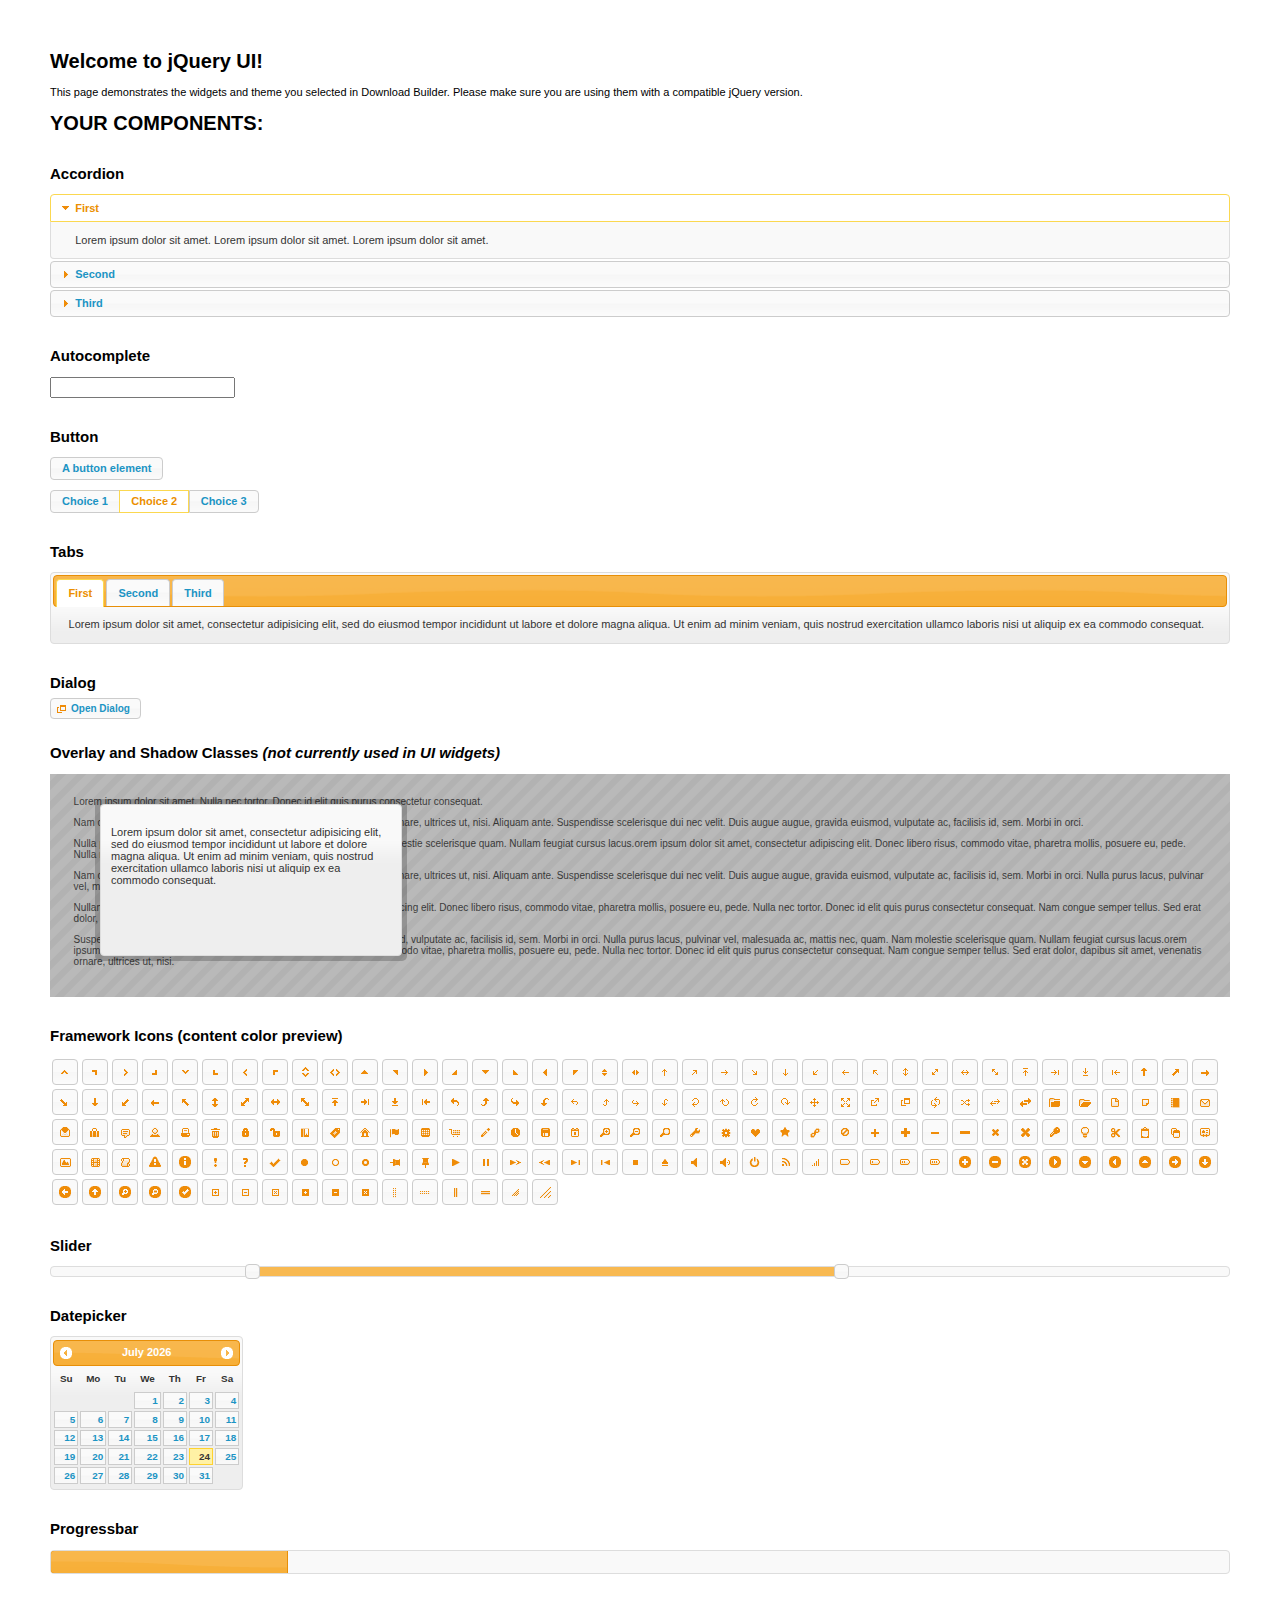
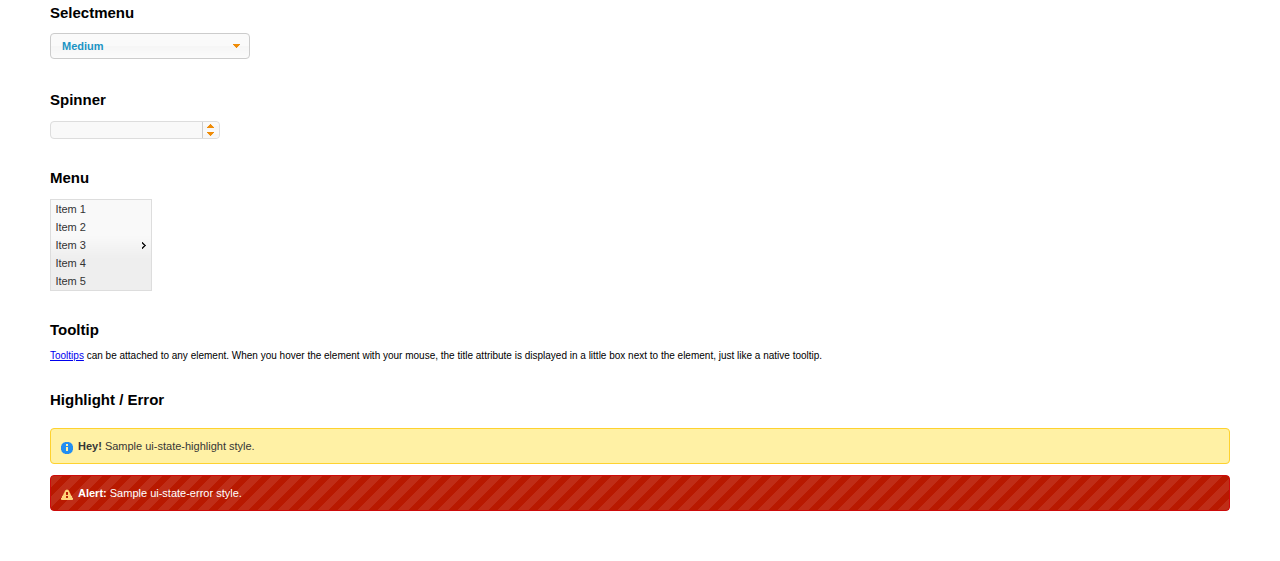
<file: staticfiles/grappelli/jquery/ui/index.html>
<!doctype html>
<html lang="us">
<head>
	<meta charset="utf-8">
	<title>jQuery UI Example Page</title>
	<link href="jquery-ui.css" rel="stylesheet">
	<style>
	body{
		font: 62.5% "Trebuchet MS", sans-serif;
		margin: 50px;
	}
	.demoHeaders {
		margin-top: 2em;
	}
	#dialog-link {
		padding: .4em 1em .4em 20px;
		text-decoration: none;
		position: relative;
	}
	#dialog-link span.ui-icon {
		margin: 0 5px 0 0;
		position: absolute;
		left: .2em;
		top: 50%;
		margin-top: -8px;
	}
	#icons {
		margin: 0;
		padding: 0;
	}
	#icons li {
		margin: 2px;
		position: relative;
		padding: 4px 0;
		cursor: pointer;
		float: left;
		list-style: none;
	}
	#icons span.ui-icon {
		float: left;
		margin: 0 4px;
	}
	.fakewindowcontain .ui-widget-overlay {
		position: absolute;
	}
	select {
		width: 200px;
	}
	</style>
</head>
<body>

<h1>Welcome to jQuery UI!</h1>

<div class="ui-widget">
	<p>This page demonstrates the widgets and theme you selected in Download Builder. Please make sure you are using them with a compatible jQuery version.</p>
</div>

<h1>YOUR COMPONENTS:</h1>


<!-- Accordion -->
<h2 class="demoHeaders">Accordion</h2>
<div id="accordion">
	<h3>First</h3>
	<div>Lorem ipsum dolor sit amet. Lorem ipsum dolor sit amet. Lorem ipsum dolor sit amet.</div>
	<h3>Second</h3>
	<div>Phasellus mattis tincidunt nibh.</div>
	<h3>Third</h3>
	<div>Nam dui erat, auctor a, dignissim quis.</div>
</div>



<!-- Autocomplete -->
<h2 class="demoHeaders">Autocomplete</h2>
<div>
	<input id="autocomplete" title="type &quot;a&quot;">
</div>



<!-- Button -->
<h2 class="demoHeaders">Button</h2>
<button id="button">A button element</button>
<form style="margin-top: 1em;">
	<div id="radioset">
		<input type="radio" id="radio1" name="radio"><label for="radio1">Choice 1</label>
		<input type="radio" id="radio2" name="radio" checked="checked"><label for="radio2">Choice 2</label>
		<input type="radio" id="radio3" name="radio"><label for="radio3">Choice 3</label>
	</div>
</form>



<!-- Tabs -->
<h2 class="demoHeaders">Tabs</h2>
<div id="tabs">
	<ul>
		<li><a href="#tabs-1">First</a></li>
		<li><a href="#tabs-2">Second</a></li>
		<li><a href="#tabs-3">Third</a></li>
	</ul>
	<div id="tabs-1">Lorem ipsum dolor sit amet, consectetur adipisicing elit, sed do eiusmod tempor incididunt ut labore et dolore magna aliqua. Ut enim ad minim veniam, quis nostrud exercitation ullamco laboris nisi ut aliquip ex ea commodo consequat.</div>
	<div id="tabs-2">Phasellus mattis tincidunt nibh. Cras orci urna, blandit id, pretium vel, aliquet ornare, felis. Maecenas scelerisque sem non nisl. Fusce sed lorem in enim dictum bibendum.</div>
	<div id="tabs-3">Nam dui erat, auctor a, dignissim quis, sollicitudin eu, felis. Pellentesque nisi urna, interdum eget, sagittis et, consequat vestibulum, lacus. Mauris porttitor ullamcorper augue.</div>
</div>



<!-- Dialog NOTE: Dialog is not generated by UI in this demo so it can be visually styled in themeroller-->
<h2 class="demoHeaders">Dialog</h2>
<p><a href="#" id="dialog-link" class="ui-state-default ui-corner-all"><span class="ui-icon ui-icon-newwin"></span>Open Dialog</a></p>

<h2 class="demoHeaders">Overlay and Shadow Classes <em>(not currently used in UI widgets)</em></h2>
<div style="position: relative; width: 96%; height: 200px; padding:1% 2%; overflow:hidden;" class="fakewindowcontain">
	<p>Lorem ipsum dolor sit amet,  Nulla nec tortor. Donec id elit quis purus consectetur consequat. </p><p>Nam congue semper tellus. Sed erat dolor, dapibus sit amet, venenatis ornare, ultrices ut, nisi. Aliquam ante. Suspendisse scelerisque dui nec velit. Duis augue augue, gravida euismod, vulputate ac, facilisis id, sem. Morbi in orci. </p><p>Nulla purus lacus, pulvinar vel, malesuada ac, mattis nec, quam. Nam molestie scelerisque quam. Nullam feugiat cursus lacus.orem ipsum dolor sit amet, consectetur adipiscing elit. Donec libero risus, commodo vitae, pharetra mollis, posuere eu, pede. Nulla nec tortor. Donec id elit quis purus consectetur consequat. </p><p>Nam congue semper tellus. Sed erat dolor, dapibus sit amet, venenatis ornare, ultrices ut, nisi. Aliquam ante. Suspendisse scelerisque dui nec velit. Duis augue augue, gravida euismod, vulputate ac, facilisis id, sem. Morbi in orci. Nulla purus lacus, pulvinar vel, malesuada ac, mattis nec, quam. Nam molestie scelerisque quam. </p><p>Nullam feugiat cursus lacus.orem ipsum dolor sit amet, consectetur adipiscing elit. Donec libero risus, commodo vitae, pharetra mollis, posuere eu, pede. Nulla nec tortor. Donec id elit quis purus consectetur consequat. Nam congue semper tellus. Sed erat dolor, dapibus sit amet, venenatis ornare, ultrices ut, nisi. Aliquam ante. </p><p>Suspendisse scelerisque dui nec velit. Duis augue augue, gravida euismod, vulputate ac, facilisis id, sem. Morbi in orci. Nulla purus lacus, pulvinar vel, malesuada ac, mattis nec, quam. Nam molestie scelerisque quam. Nullam feugiat cursus lacus.orem ipsum dolor sit amet, consectetur adipiscing elit. Donec libero risus, commodo vitae, pharetra mollis, posuere eu, pede. Nulla nec tortor. Donec id elit quis purus consectetur consequat. Nam congue semper tellus. Sed erat dolor, dapibus sit amet, venenatis ornare, ultrices ut, nisi. </p>

	<!-- ui-dialog -->
	<div class="ui-overlay"><div class="ui-widget-overlay"></div><div class="ui-widget-shadow ui-corner-all" style="width: 302px; height: 152px; position: absolute; left: 50px; top: 30px;"></div></div>
	<div style="position: absolute; width: 280px; height: 130px;left: 50px; top: 30px; padding: 10px;" class="ui-widget ui-widget-content ui-corner-all">
		<div class="ui-dialog-content ui-widget-content" style="background: none; border: 0;">
			<p>Lorem ipsum dolor sit amet, consectetur adipisicing elit, sed do eiusmod tempor incididunt ut labore et dolore magna aliqua. Ut enim ad minim veniam, quis nostrud exercitation ullamco laboris nisi ut aliquip ex ea commodo consequat.</p>
		</div>
	</div>

</div>

<!-- ui-dialog -->
<div id="dialog" title="Dialog Title">
	<p>Lorem ipsum dolor sit amet, consectetur adipisicing elit, sed do eiusmod tempor incididunt ut labore et dolore magna aliqua. Ut enim ad minim veniam, quis nostrud exercitation ullamco laboris nisi ut aliquip ex ea commodo consequat.</p>
</div>



<h2 class="demoHeaders">Framework Icons (content color preview)</h2>
<ul id="icons" class="ui-widget ui-helper-clearfix">
	<li class="ui-state-default ui-corner-all" title=".ui-icon-carat-1-n"><span class="ui-icon ui-icon-carat-1-n"></span></li>
	<li class="ui-state-default ui-corner-all" title=".ui-icon-carat-1-ne"><span class="ui-icon ui-icon-carat-1-ne"></span></li>
	<li class="ui-state-default ui-corner-all" title=".ui-icon-carat-1-e"><span class="ui-icon ui-icon-carat-1-e"></span></li>
	<li class="ui-state-default ui-corner-all" title=".ui-icon-carat-1-se"><span class="ui-icon ui-icon-carat-1-se"></span></li>
	<li class="ui-state-default ui-corner-all" title=".ui-icon-carat-1-s"><span class="ui-icon ui-icon-carat-1-s"></span></li>
	<li class="ui-state-default ui-corner-all" title=".ui-icon-carat-1-sw"><span class="ui-icon ui-icon-carat-1-sw"></span></li>
	<li class="ui-state-default ui-corner-all" title=".ui-icon-carat-1-w"><span class="ui-icon ui-icon-carat-1-w"></span></li>
	<li class="ui-state-default ui-corner-all" title=".ui-icon-carat-1-nw"><span class="ui-icon ui-icon-carat-1-nw"></span></li>
	<li class="ui-state-default ui-corner-all" title=".ui-icon-carat-2-n-s"><span class="ui-icon ui-icon-carat-2-n-s"></span></li>
	<li class="ui-state-default ui-corner-all" title=".ui-icon-carat-2-e-w"><span class="ui-icon ui-icon-carat-2-e-w"></span></li>
	<li class="ui-state-default ui-corner-all" title=".ui-icon-triangle-1-n"><span class="ui-icon ui-icon-triangle-1-n"></span></li>
	<li class="ui-state-default ui-corner-all" title=".ui-icon-triangle-1-ne"><span class="ui-icon ui-icon-triangle-1-ne"></span></li>
	<li class="ui-state-default ui-corner-all" title=".ui-icon-triangle-1-e"><span class="ui-icon ui-icon-triangle-1-e"></span></li>
	<li class="ui-state-default ui-corner-all" title=".ui-icon-triangle-1-se"><span class="ui-icon ui-icon-triangle-1-se"></span></li>
	<li class="ui-state-default ui-corner-all" title=".ui-icon-triangle-1-s"><span class="ui-icon ui-icon-triangle-1-s"></span></li>
	<li class="ui-state-default ui-corner-all" title=".ui-icon-triangle-1-sw"><span class="ui-icon ui-icon-triangle-1-sw"></span></li>
	<li class="ui-state-default ui-corner-all" title=".ui-icon-triangle-1-w"><span class="ui-icon ui-icon-triangle-1-w"></span></li>
	<li class="ui-state-default ui-corner-all" title=".ui-icon-triangle-1-nw"><span class="ui-icon ui-icon-triangle-1-nw"></span></li>
	<li class="ui-state-default ui-corner-all" title=".ui-icon-triangle-2-n-s"><span class="ui-icon ui-icon-triangle-2-n-s"></span></li>
	<li class="ui-state-default ui-corner-all" title=".ui-icon-triangle-2-e-w"><span class="ui-icon ui-icon-triangle-2-e-w"></span></li>
	<li class="ui-state-default ui-corner-all" title=".ui-icon-arrow-1-n"><span class="ui-icon ui-icon-arrow-1-n"></span></li>
	<li class="ui-state-default ui-corner-all" title=".ui-icon-arrow-1-ne"><span class="ui-icon ui-icon-arrow-1-ne"></span></li>
	<li class="ui-state-default ui-corner-all" title=".ui-icon-arrow-1-e"><span class="ui-icon ui-icon-arrow-1-e"></span></li>
	<li class="ui-state-default ui-corner-all" title=".ui-icon-arrow-1-se"><span class="ui-icon ui-icon-arrow-1-se"></span></li>
	<li class="ui-state-default ui-corner-all" title=".ui-icon-arrow-1-s"><span class="ui-icon ui-icon-arrow-1-s"></span></li>
	<li class="ui-state-default ui-corner-all" title=".ui-icon-arrow-1-sw"><span class="ui-icon ui-icon-arrow-1-sw"></span></li>
	<li class="ui-state-default ui-corner-all" title=".ui-icon-arrow-1-w"><span class="ui-icon ui-icon-arrow-1-w"></span></li>
	<li class="ui-state-default ui-corner-all" title=".ui-icon-arrow-1-nw"><span class="ui-icon ui-icon-arrow-1-nw"></span></li>
	<li class="ui-state-default ui-corner-all" title=".ui-icon-arrow-2-n-s"><span class="ui-icon ui-icon-arrow-2-n-s"></span></li>
	<li class="ui-state-default ui-corner-all" title=".ui-icon-arrow-2-ne-sw"><span class="ui-icon ui-icon-arrow-2-ne-sw"></span></li>
	<li class="ui-state-default ui-corner-all" title=".ui-icon-arrow-2-e-w"><span class="ui-icon ui-icon-arrow-2-e-w"></span></li>
	<li class="ui-state-default ui-corner-all" title=".ui-icon-arrow-2-se-nw"><span class="ui-icon ui-icon-arrow-2-se-nw"></span></li>
	<li class="ui-state-default ui-corner-all" title=".ui-icon-arrowstop-1-n"><span class="ui-icon ui-icon-arrowstop-1-n"></span></li>
	<li class="ui-state-default ui-corner-all" title=".ui-icon-arrowstop-1-e"><span class="ui-icon ui-icon-arrowstop-1-e"></span></li>
	<li class="ui-state-default ui-corner-all" title=".ui-icon-arrowstop-1-s"><span class="ui-icon ui-icon-arrowstop-1-s"></span></li>
	<li class="ui-state-default ui-corner-all" title=".ui-icon-arrowstop-1-w"><span class="ui-icon ui-icon-arrowstop-1-w"></span></li>
	<li class="ui-state-default ui-corner-all" title=".ui-icon-arrowthick-1-n"><span class="ui-icon ui-icon-arrowthick-1-n"></span></li>
	<li class="ui-state-default ui-corner-all" title=".ui-icon-arrowthick-1-ne"><span class="ui-icon ui-icon-arrowthick-1-ne"></span></li>
	<li class="ui-state-default ui-corner-all" title=".ui-icon-arrowthick-1-e"><span class="ui-icon ui-icon-arrowthick-1-e"></span></li>
	<li class="ui-state-default ui-corner-all" title=".ui-icon-arrowthick-1-se"><span class="ui-icon ui-icon-arrowthick-1-se"></span></li>
	<li class="ui-state-default ui-corner-all" title=".ui-icon-arrowthick-1-s"><span class="ui-icon ui-icon-arrowthick-1-s"></span></li>
	<li class="ui-state-default ui-corner-all" title=".ui-icon-arrowthick-1-sw"><span class="ui-icon ui-icon-arrowthick-1-sw"></span></li>
	<li class="ui-state-default ui-corner-all" title=".ui-icon-arrowthick-1-w"><span class="ui-icon ui-icon-arrowthick-1-w"></span></li>
	<li class="ui-state-default ui-corner-all" title=".ui-icon-arrowthick-1-nw"><span class="ui-icon ui-icon-arrowthick-1-nw"></span></li>
	<li class="ui-state-default ui-corner-all" title=".ui-icon-arrowthick-2-n-s"><span class="ui-icon ui-icon-arrowthick-2-n-s"></span></li>
	<li class="ui-state-default ui-corner-all" title=".ui-icon-arrowthick-2-ne-sw"><span class="ui-icon ui-icon-arrowthick-2-ne-sw"></span></li>
	<li class="ui-state-default ui-corner-all" title=".ui-icon-arrowthick-2-e-w"><span class="ui-icon ui-icon-arrowthick-2-e-w"></span></li>
	<li class="ui-state-default ui-corner-all" title=".ui-icon-arrowthick-2-se-nw"><span class="ui-icon ui-icon-arrowthick-2-se-nw"></span></li>
	<li class="ui-state-default ui-corner-all" title=".ui-icon-arrowthickstop-1-n"><span class="ui-icon ui-icon-arrowthickstop-1-n"></span></li>
	<li class="ui-state-default ui-corner-all" title=".ui-icon-arrowthickstop-1-e"><span class="ui-icon ui-icon-arrowthickstop-1-e"></span></li>
	<li class="ui-state-default ui-corner-all" title=".ui-icon-arrowthickstop-1-s"><span class="ui-icon ui-icon-arrowthickstop-1-s"></span></li>
	<li class="ui-state-default ui-corner-all" title=".ui-icon-arrowthickstop-1-w"><span class="ui-icon ui-icon-arrowthickstop-1-w"></span></li>
	<li class="ui-state-default ui-corner-all" title=".ui-icon-arrowreturnthick-1-w"><span class="ui-icon ui-icon-arrowreturnthick-1-w"></span></li>
	<li class="ui-state-default ui-corner-all" title=".ui-icon-arrowreturnthick-1-n"><span class="ui-icon ui-icon-arrowreturnthick-1-n"></span></li>
	<li class="ui-state-default ui-corner-all" title=".ui-icon-arrowreturnthick-1-e"><span class="ui-icon ui-icon-arrowreturnthick-1-e"></span></li>
	<li class="ui-state-default ui-corner-all" title=".ui-icon-arrowreturnthick-1-s"><span class="ui-icon ui-icon-arrowreturnthick-1-s"></span></li>
	<li class="ui-state-default ui-corner-all" title=".ui-icon-arrowreturn-1-w"><span class="ui-icon ui-icon-arrowreturn-1-w"></span></li>
	<li class="ui-state-default ui-corner-all" title=".ui-icon-arrowreturn-1-n"><span class="ui-icon ui-icon-arrowreturn-1-n"></span></li>
	<li class="ui-state-default ui-corner-all" title=".ui-icon-arrowreturn-1-e"><span class="ui-icon ui-icon-arrowreturn-1-e"></span></li>
	<li class="ui-state-default ui-corner-all" title=".ui-icon-arrowreturn-1-s"><span class="ui-icon ui-icon-arrowreturn-1-s"></span></li>
	<li class="ui-state-default ui-corner-all" title=".ui-icon-arrowrefresh-1-w"><span class="ui-icon ui-icon-arrowrefresh-1-w"></span></li>
	<li class="ui-state-default ui-corner-all" title=".ui-icon-arrowrefresh-1-n"><span class="ui-icon ui-icon-arrowrefresh-1-n"></span></li>
	<li class="ui-state-default ui-corner-all" title=".ui-icon-arrowrefresh-1-e"><span class="ui-icon ui-icon-arrowrefresh-1-e"></span></li>
	<li class="ui-state-default ui-corner-all" title=".ui-icon-arrowrefresh-1-s"><span class="ui-icon ui-icon-arrowrefresh-1-s"></span></li>
	<li class="ui-state-default ui-corner-all" title=".ui-icon-arrow-4"><span class="ui-icon ui-icon-arrow-4"></span></li>
	<li class="ui-state-default ui-corner-all" title=".ui-icon-arrow-4-diag"><span class="ui-icon ui-icon-arrow-4-diag"></span></li>
	<li class="ui-state-default ui-corner-all" title=".ui-icon-extlink"><span class="ui-icon ui-icon-extlink"></span></li>
	<li class="ui-state-default ui-corner-all" title=".ui-icon-newwin"><span class="ui-icon ui-icon-newwin"></span></li>
	<li class="ui-state-default ui-corner-all" title=".ui-icon-refresh"><span class="ui-icon ui-icon-refresh"></span></li>
	<li class="ui-state-default ui-corner-all" title=".ui-icon-shuffle"><span class="ui-icon ui-icon-shuffle"></span></li>
	<li class="ui-state-default ui-corner-all" title=".ui-icon-transfer-e-w"><span class="ui-icon ui-icon-transfer-e-w"></span></li>
	<li class="ui-state-default ui-corner-all" title=".ui-icon-transferthick-e-w"><span class="ui-icon ui-icon-transferthick-e-w"></span></li>
	<li class="ui-state-default ui-corner-all" title=".ui-icon-folder-collapsed"><span class="ui-icon ui-icon-folder-collapsed"></span></li>
	<li class="ui-state-default ui-corner-all" title=".ui-icon-folder-open"><span class="ui-icon ui-icon-folder-open"></span></li>
	<li class="ui-state-default ui-corner-all" title=".ui-icon-document"><span class="ui-icon ui-icon-document"></span></li>
	<li class="ui-state-default ui-corner-all" title=".ui-icon-document-b"><span class="ui-icon ui-icon-document-b"></span></li>
	<li class="ui-state-default ui-corner-all" title=".ui-icon-note"><span class="ui-icon ui-icon-note"></span></li>
	<li class="ui-state-default ui-corner-all" title=".ui-icon-mail-closed"><span class="ui-icon ui-icon-mail-closed"></span></li>
	<li class="ui-state-default ui-corner-all" title=".ui-icon-mail-open"><span class="ui-icon ui-icon-mail-open"></span></li>
	<li class="ui-state-default ui-corner-all" title=".ui-icon-suitcase"><span class="ui-icon ui-icon-suitcase"></span></li>
	<li class="ui-state-default ui-corner-all" title=".ui-icon-comment"><span class="ui-icon ui-icon-comment"></span></li>
	<li class="ui-state-default ui-corner-all" title=".ui-icon-person"><span class="ui-icon ui-icon-person"></span></li>
	<li class="ui-state-default ui-corner-all" title=".ui-icon-print"><span class="ui-icon ui-icon-print"></span></li>
	<li class="ui-state-default ui-corner-all" title=".ui-icon-trash"><span class="ui-icon ui-icon-trash"></span></li>
	<li class="ui-state-default ui-corner-all" title=".ui-icon-locked"><span class="ui-icon ui-icon-locked"></span></li>
	<li class="ui-state-default ui-corner-all" title=".ui-icon-unlocked"><span class="ui-icon ui-icon-unlocked"></span></li>
	<li class="ui-state-default ui-corner-all" title=".ui-icon-bookmark"><span class="ui-icon ui-icon-bookmark"></span></li>
	<li class="ui-state-default ui-corner-all" title=".ui-icon-tag"><span class="ui-icon ui-icon-tag"></span></li>
	<li class="ui-state-default ui-corner-all" title=".ui-icon-home"><span class="ui-icon ui-icon-home"></span></li>
	<li class="ui-state-default ui-corner-all" title=".ui-icon-flag"><span class="ui-icon ui-icon-flag"></span></li>
	<li class="ui-state-default ui-corner-all" title=".ui-icon-calculator"><span class="ui-icon ui-icon-calculator"></span></li>
	<li class="ui-state-default ui-corner-all" title=".ui-icon-cart"><span class="ui-icon ui-icon-cart"></span></li>
	<li class="ui-state-default ui-corner-all" title=".ui-icon-pencil"><span class="ui-icon ui-icon-pencil"></span></li>
	<li class="ui-state-default ui-corner-all" title=".ui-icon-clock"><span class="ui-icon ui-icon-clock"></span></li>
	<li class="ui-state-default ui-corner-all" title=".ui-icon-disk"><span class="ui-icon ui-icon-disk"></span></li>
	<li class="ui-state-default ui-corner-all" title=".ui-icon-calendar"><span class="ui-icon ui-icon-calendar"></span></li>
	<li class="ui-state-default ui-corner-all" title=".ui-icon-zoomin"><span class="ui-icon ui-icon-zoomin"></span></li>
	<li class="ui-state-default ui-corner-all" title=".ui-icon-zoomout"><span class="ui-icon ui-icon-zoomout"></span></li>
	<li class="ui-state-default ui-corner-all" title=".ui-icon-search"><span class="ui-icon ui-icon-search"></span></li>
	<li class="ui-state-default ui-corner-all" title=".ui-icon-wrench"><span class="ui-icon ui-icon-wrench"></span></li>
	<li class="ui-state-default ui-corner-all" title=".ui-icon-gear"><span class="ui-icon ui-icon-gear"></span></li>
	<li class="ui-state-default ui-corner-all" title=".ui-icon-heart"><span class="ui-icon ui-icon-heart"></span></li>
	<li class="ui-state-default ui-corner-all" title=".ui-icon-star"><span class="ui-icon ui-icon-star"></span></li>
	<li class="ui-state-default ui-corner-all" title=".ui-icon-link"><span class="ui-icon ui-icon-link"></span></li>
	<li class="ui-state-default ui-corner-all" title=".ui-icon-cancel"><span class="ui-icon ui-icon-cancel"></span></li>
	<li class="ui-state-default ui-corner-all" title=".ui-icon-plus"><span class="ui-icon ui-icon-plus"></span></li>
	<li class="ui-state-default ui-corner-all" title=".ui-icon-plusthick"><span class="ui-icon ui-icon-plusthick"></span></li>
	<li class="ui-state-default ui-corner-all" title=".ui-icon-minus"><span class="ui-icon ui-icon-minus"></span></li>
	<li class="ui-state-default ui-corner-all" title=".ui-icon-minusthick"><span class="ui-icon ui-icon-minusthick"></span></li>
	<li class="ui-state-default ui-corner-all" title=".ui-icon-close"><span class="ui-icon ui-icon-close"></span></li>
	<li class="ui-state-default ui-corner-all" title=".ui-icon-closethick"><span class="ui-icon ui-icon-closethick"></span></li>
	<li class="ui-state-default ui-corner-all" title=".ui-icon-key"><span class="ui-icon ui-icon-key"></span></li>
	<li class="ui-state-default ui-corner-all" title=".ui-icon-lightbulb"><span class="ui-icon ui-icon-lightbulb"></span></li>
	<li class="ui-state-default ui-corner-all" title=".ui-icon-scissors"><span class="ui-icon ui-icon-scissors"></span></li>
	<li class="ui-state-default ui-corner-all" title=".ui-icon-clipboard"><span class="ui-icon ui-icon-clipboard"></span></li>
	<li class="ui-state-default ui-corner-all" title=".ui-icon-copy"><span class="ui-icon ui-icon-copy"></span></li>
	<li class="ui-state-default ui-corner-all" title=".ui-icon-contact"><span class="ui-icon ui-icon-contact"></span></li>
	<li class="ui-state-default ui-corner-all" title=".ui-icon-image"><span class="ui-icon ui-icon-image"></span></li>
	<li class="ui-state-default ui-corner-all" title=".ui-icon-video"><span class="ui-icon ui-icon-video"></span></li>
	<li class="ui-state-default ui-corner-all" title=".ui-icon-script"><span class="ui-icon ui-icon-script"></span></li>
	<li class="ui-state-default ui-corner-all" title=".ui-icon-alert"><span class="ui-icon ui-icon-alert"></span></li>
	<li class="ui-state-default ui-corner-all" title=".ui-icon-info"><span class="ui-icon ui-icon-info"></span></li>
	<li class="ui-state-default ui-corner-all" title=".ui-icon-notice"><span class="ui-icon ui-icon-notice"></span></li>
	<li class="ui-state-default ui-corner-all" title=".ui-icon-help"><span class="ui-icon ui-icon-help"></span></li>
	<li class="ui-state-default ui-corner-all" title=".ui-icon-check"><span class="ui-icon ui-icon-check"></span></li>
	<li class="ui-state-default ui-corner-all" title=".ui-icon-bullet"><span class="ui-icon ui-icon-bullet"></span></li>
	<li class="ui-state-default ui-corner-all" title=".ui-icon-radio-off"><span class="ui-icon ui-icon-radio-off"></span></li>
	<li class="ui-state-default ui-corner-all" title=".ui-icon-radio-on"><span class="ui-icon ui-icon-radio-on"></span></li>
	<li class="ui-state-default ui-corner-all" title=".ui-icon-pin-w"><span class="ui-icon ui-icon-pin-w"></span></li>
	<li class="ui-state-default ui-corner-all" title=".ui-icon-pin-s"><span class="ui-icon ui-icon-pin-s"></span></li>
	<li class="ui-state-default ui-corner-all" title=".ui-icon-play"><span class="ui-icon ui-icon-play"></span></li>
	<li class="ui-state-default ui-corner-all" title=".ui-icon-pause"><span class="ui-icon ui-icon-pause"></span></li>
	<li class="ui-state-default ui-corner-all" title=".ui-icon-seek-next"><span class="ui-icon ui-icon-seek-next"></span></li>
	<li class="ui-state-default ui-corner-all" title=".ui-icon-seek-prev"><span class="ui-icon ui-icon-seek-prev"></span></li>
	<li class="ui-state-default ui-corner-all" title=".ui-icon-seek-end"><span class="ui-icon ui-icon-seek-end"></span></li>
	<li class="ui-state-default ui-corner-all" title=".ui-icon-seek-first"><span class="ui-icon ui-icon-seek-first"></span></li>
	<li class="ui-state-default ui-corner-all" title=".ui-icon-stop"><span class="ui-icon ui-icon-stop"></span></li>
	<li class="ui-state-default ui-corner-all" title=".ui-icon-eject"><span class="ui-icon ui-icon-eject"></span></li>
	<li class="ui-state-default ui-corner-all" title=".ui-icon-volume-off"><span class="ui-icon ui-icon-volume-off"></span></li>
	<li class="ui-state-default ui-corner-all" title=".ui-icon-volume-on"><span class="ui-icon ui-icon-volume-on"></span></li>
	<li class="ui-state-default ui-corner-all" title=".ui-icon-power"><span class="ui-icon ui-icon-power"></span></li>
	<li class="ui-state-default ui-corner-all" title=".ui-icon-signal-diag"><span class="ui-icon ui-icon-signal-diag"></span></li>
	<li class="ui-state-default ui-corner-all" title=".ui-icon-signal"><span class="ui-icon ui-icon-signal"></span></li>
	<li class="ui-state-default ui-corner-all" title=".ui-icon-battery-0"><span class="ui-icon ui-icon-battery-0"></span></li>
	<li class="ui-state-default ui-corner-all" title=".ui-icon-battery-1"><span class="ui-icon ui-icon-battery-1"></span></li>
	<li class="ui-state-default ui-corner-all" title=".ui-icon-battery-2"><span class="ui-icon ui-icon-battery-2"></span></li>
	<li class="ui-state-default ui-corner-all" title=".ui-icon-battery-3"><span class="ui-icon ui-icon-battery-3"></span></li>
	<li class="ui-state-default ui-corner-all" title=".ui-icon-circle-plus"><span class="ui-icon ui-icon-circle-plus"></span></li>
	<li class="ui-state-default ui-corner-all" title=".ui-icon-circle-minus"><span class="ui-icon ui-icon-circle-minus"></span></li>
	<li class="ui-state-default ui-corner-all" title=".ui-icon-circle-close"><span class="ui-icon ui-icon-circle-close"></span></li>
	<li class="ui-state-default ui-corner-all" title=".ui-icon-circle-triangle-e"><span class="ui-icon ui-icon-circle-triangle-e"></span></li>
	<li class="ui-state-default ui-corner-all" title=".ui-icon-circle-triangle-s"><span class="ui-icon ui-icon-circle-triangle-s"></span></li>
	<li class="ui-state-default ui-corner-all" title=".ui-icon-circle-triangle-w"><span class="ui-icon ui-icon-circle-triangle-w"></span></li>
	<li class="ui-state-default ui-corner-all" title=".ui-icon-circle-triangle-n"><span class="ui-icon ui-icon-circle-triangle-n"></span></li>
	<li class="ui-state-default ui-corner-all" title=".ui-icon-circle-arrow-e"><span class="ui-icon ui-icon-circle-arrow-e"></span></li>
	<li class="ui-state-default ui-corner-all" title=".ui-icon-circle-arrow-s"><span class="ui-icon ui-icon-circle-arrow-s"></span></li>
	<li class="ui-state-default ui-corner-all" title=".ui-icon-circle-arrow-w"><span class="ui-icon ui-icon-circle-arrow-w"></span></li>
	<li class="ui-state-default ui-corner-all" title=".ui-icon-circle-arrow-n"><span class="ui-icon ui-icon-circle-arrow-n"></span></li>
	<li class="ui-state-default ui-corner-all" title=".ui-icon-circle-zoomin"><span class="ui-icon ui-icon-circle-zoomin"></span></li>
	<li class="ui-state-default ui-corner-all" title=".ui-icon-circle-zoomout"><span class="ui-icon ui-icon-circle-zoomout"></span></li>
	<li class="ui-state-default ui-corner-all" title=".ui-icon-circle-check"><span class="ui-icon ui-icon-circle-check"></span></li>
	<li class="ui-state-default ui-corner-all" title=".ui-icon-circlesmall-plus"><span class="ui-icon ui-icon-circlesmall-plus"></span></li>
	<li class="ui-state-default ui-corner-all" title=".ui-icon-circlesmall-minus"><span class="ui-icon ui-icon-circlesmall-minus"></span></li>
	<li class="ui-state-default ui-corner-all" title=".ui-icon-circlesmall-close"><span class="ui-icon ui-icon-circlesmall-close"></span></li>
	<li class="ui-state-default ui-corner-all" title=".ui-icon-squaresmall-plus"><span class="ui-icon ui-icon-squaresmall-plus"></span></li>
	<li class="ui-state-default ui-corner-all" title=".ui-icon-squaresmall-minus"><span class="ui-icon ui-icon-squaresmall-minus"></span></li>
	<li class="ui-state-default ui-corner-all" title=".ui-icon-squaresmall-close"><span class="ui-icon ui-icon-squaresmall-close"></span></li>
	<li class="ui-state-default ui-corner-all" title=".ui-icon-grip-dotted-vertical"><span class="ui-icon ui-icon-grip-dotted-vertical"></span></li>
	<li class="ui-state-default ui-corner-all" title=".ui-icon-grip-dotted-horizontal"><span class="ui-icon ui-icon-grip-dotted-horizontal"></span></li>
	<li class="ui-state-default ui-corner-all" title=".ui-icon-grip-solid-vertical"><span class="ui-icon ui-icon-grip-solid-vertical"></span></li>
	<li class="ui-state-default ui-corner-all" title=".ui-icon-grip-solid-horizontal"><span class="ui-icon ui-icon-grip-solid-horizontal"></span></li>
	<li class="ui-state-default ui-corner-all" title=".ui-icon-gripsmall-diagonal-se"><span class="ui-icon ui-icon-gripsmall-diagonal-se"></span></li>
	<li class="ui-state-default ui-corner-all" title=".ui-icon-grip-diagonal-se"><span class="ui-icon ui-icon-grip-diagonal-se"></span></li>
</ul>


<!-- Slider -->
<h2 class="demoHeaders">Slider</h2>
<div id="slider"></div>



<!-- Datepicker -->
<h2 class="demoHeaders">Datepicker</h2>
<div id="datepicker"></div>



<!-- Progressbar -->
<h2 class="demoHeaders">Progressbar</h2>
<div id="progressbar"></div>



<!-- Progressbar -->
<h2 class="demoHeaders">Selectmenu</h2>
<select id="selectmenu">
	<option>Slower</option>
	<option>Slow</option>
	<option selected="selected">Medium</option>
	<option>Fast</option>
	<option>Faster</option>
</select>



<!-- Spinner -->
<h2 class="demoHeaders">Spinner</h2>
<input id="spinner">



<!-- Menu -->
<h2 class="demoHeaders">Menu</h2>
<ul style="width:100px;" id="menu">
	<li>Item 1</li>
	<li>Item 2</li>
	<li>Item 3
		<ul>
			<li>Item 3-1</li>
			<li>Item 3-2</li>
			<li>Item 3-3</li>
			<li>Item 3-4</li>
			<li>Item 3-5</li>
		</ul>
	</li>
	<li>Item 4</li>
	<li>Item 5</li>
</ul>



<!-- Tooltip -->
<h2 class="demoHeaders">Tooltip</h2>
<p id="tooltip">
	<a href="#" title="That&apos;s what this widget is">Tooltips</a> can be attached to any element. When you hover
the element with your mouse, the title attribute is displayed in a little box next to the element, just like a native tooltip.
</p>


<!-- Highlight / Error -->
<h2 class="demoHeaders">Highlight / Error</h2>
<div class="ui-widget">
	<div class="ui-state-highlight ui-corner-all" style="margin-top: 20px; padding: 0 .7em;">
		<p><span class="ui-icon ui-icon-info" style="float: left; margin-right: .3em;"></span>
		<strong>Hey!</strong> Sample ui-state-highlight style.</p>
	</div>
</div>
<br>
<div class="ui-widget">
	<div class="ui-state-error ui-corner-all" style="padding: 0 .7em;">
		<p><span class="ui-icon ui-icon-alert" style="float: left; margin-right: .3em;"></span>
		<strong>Alert:</strong> Sample ui-state-error style.</p>
	</div>
</div>

<script src="external/jquery/jquery.js"></script>
<script src="jquery-ui.js"></script>
<script>

$( "#accordion" ).accordion();



var availableTags = [
	"ActionScript",
	"AppleScript",
	"Asp",
	"BASIC",
	"C",
	"C++",
	"Clojure",
	"COBOL",
	"ColdFusion",
	"Erlang",
	"Fortran",
	"Groovy",
	"Haskell",
	"Java",
	"JavaScript",
	"Lisp",
	"Perl",
	"PHP",
	"Python",
	"Ruby",
	"Scala",
	"Scheme"
];
$( "#autocomplete" ).autocomplete({
	source: availableTags
});



$( "#button" ).button();
$( "#radioset" ).buttonset();



$( "#tabs" ).tabs();



$( "#dialog" ).dialog({
	autoOpen: false,
	width: 400,
	buttons: [
		{
			text: "Ok",
			click: function() {
				$( this ).dialog( "close" );
			}
		},
		{
			text: "Cancel",
			click: function() {
				$( this ).dialog( "close" );
			}
		}
	]
});

// Link to open the dialog
$( "#dialog-link" ).click(function( event ) {
	$( "#dialog" ).dialog( "open" );
	event.preventDefault();
});



$( "#datepicker" ).datepicker({
	inline: true
});



$( "#slider" ).slider({
	range: true,
	values: [ 17, 67 ]
});



$( "#progressbar" ).progressbar({
	value: 20
});



$( "#spinner" ).spinner();



$( "#menu" ).menu();



$( "#tooltip" ).tooltip();



$( "#selectmenu" ).selectmenu();


// Hover states on the static widgets
$( "#dialog-link, #icons li" ).hover(
	function() {
		$( this ).addClass( "ui-state-hover" );
	},
	function() {
		$( this ).removeClass( "ui-state-hover" );
	}
);
</script>
</body>
</html>
</file>
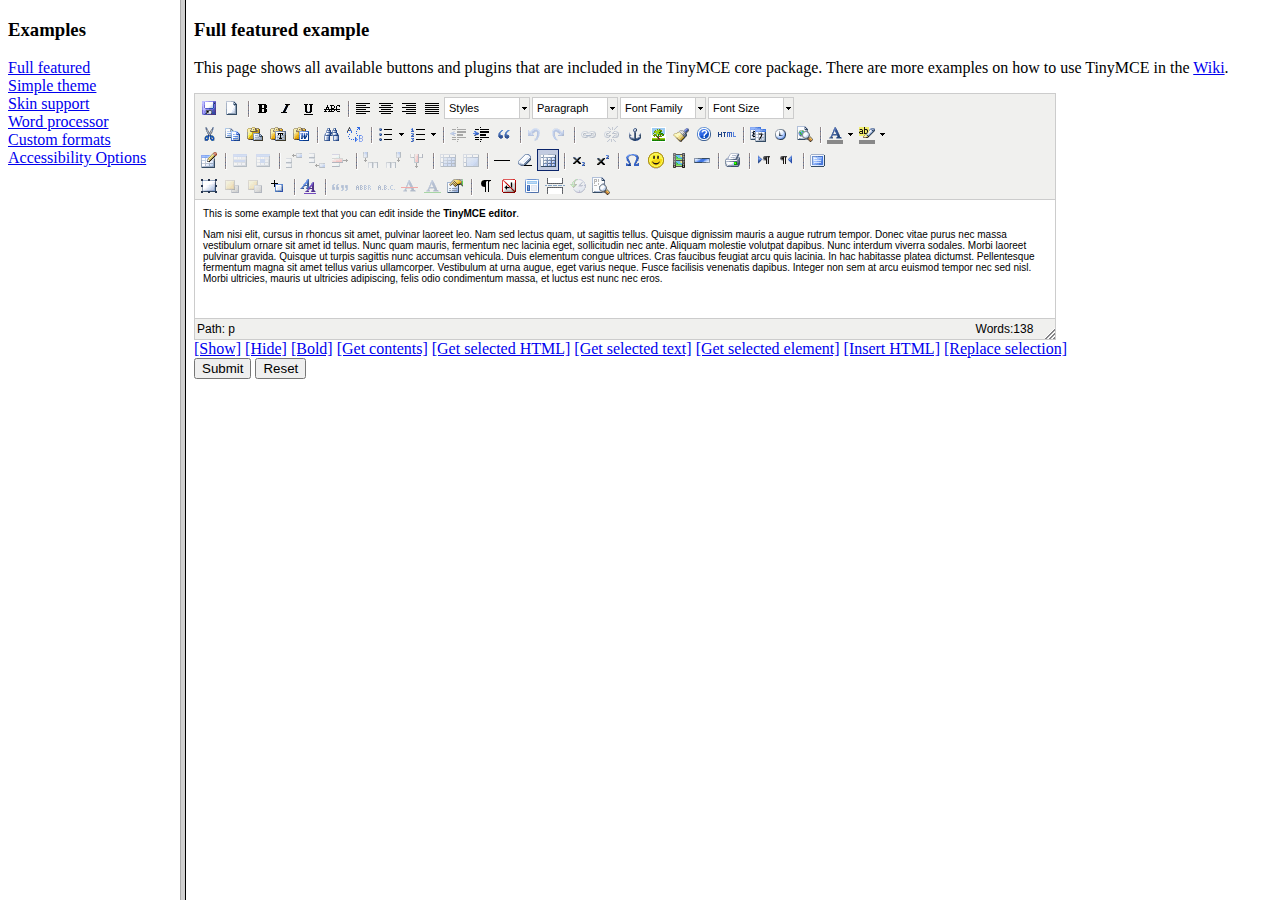
<file: staticfiles/grappelli/tinymce/examples/index.html>
<!DOCTYPE HTML PUBLIC "-//W3C//DTD HTML 4.01 Frameset//EN" "http://www.w3.org/TR/html4/frameset.dtd">
<html>
<head>
	<title>TinyMCE examples</title>
</head>
<frameset cols="180,80%">
	<frame src="menu.html" name="menu" />
	<frame src="full.html" name="main" />
</frameset>
</html>
</file>
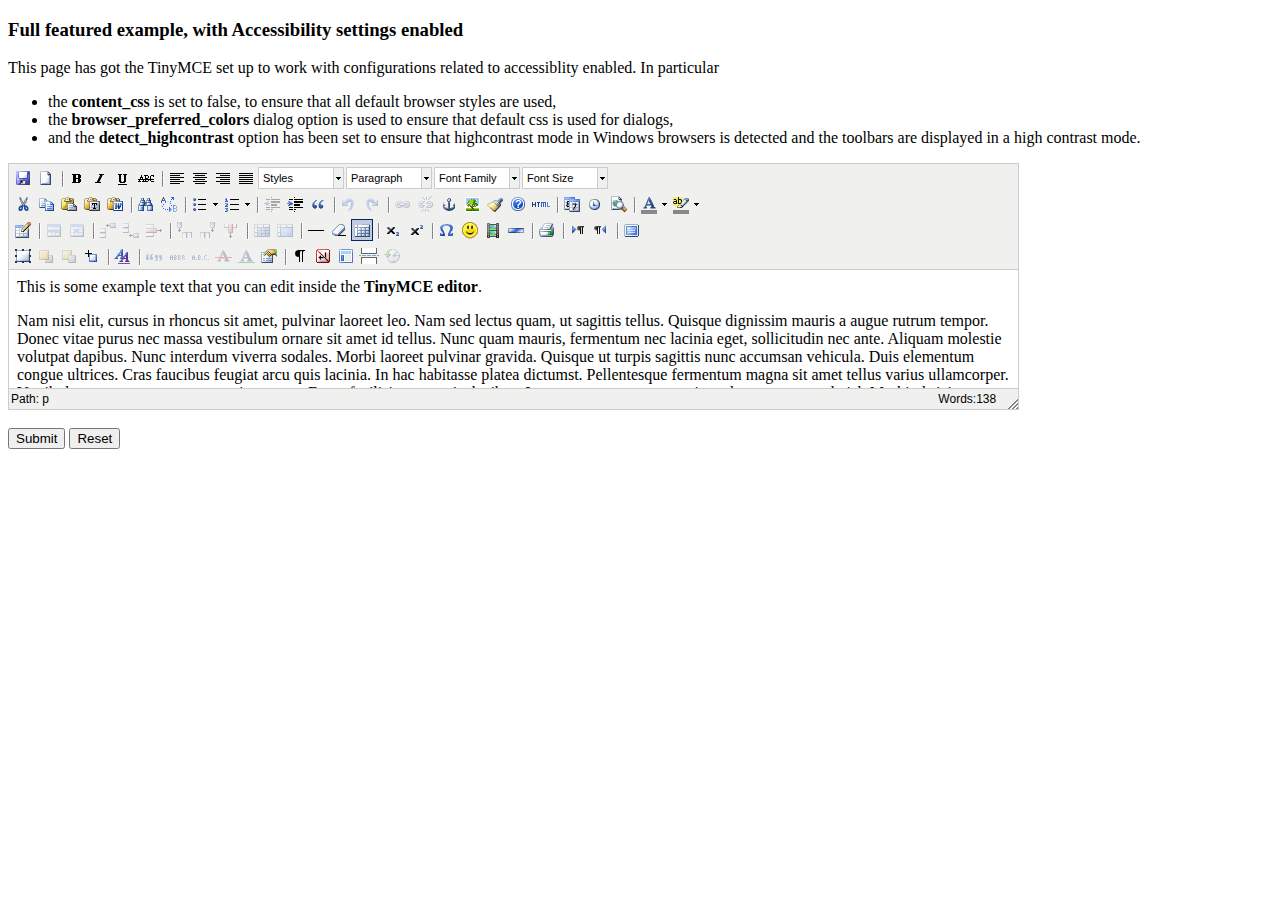
<file: staticfiles/grappelli/tinymce/examples/accessibility.html>
<!DOCTYPE html PUBLIC "-//W3C//DTD XHTML 1.0 Strict//EN" "http://www.w3.org/TR/xhtml1/DTD/xhtml1-strict.dtd">
<html xmlns="http://www.w3.org/1999/xhtml">
<head>
<title>Full featured example</title>

<!-- TinyMCE -->
<script type="text/javascript" src="../jscripts/tiny_mce/tiny_mce.js"></script>
<script type="text/javascript">
	tinyMCE.init({
		// General options
		mode : "textareas",
		theme : "advanced",
		plugins : "pagebreak,style,layer,table,save,advhr,advimage,advlink,emotions,iespell,insertdatetime,preview,media,searchreplace,print,contextmenu,paste,directionality,fullscreen,noneditable,visualchars,nonbreaking,xhtmlxtras,template,wordcount,advlist,autosave",

		// Theme options
		theme_advanced_buttons1 : "save,newdocument,|,bold,italic,underline,strikethrough,|,justifyleft,justifycenter,justifyright,justifyfull,styleselect,formatselect,fontselect,fontsizeselect",
		theme_advanced_buttons2 : "cut,copy,paste,pastetext,pasteword,|,search,replace,|,bullist,numlist,|,outdent,indent,blockquote,|,undo,redo,|,link,unlink,anchor,image,cleanup,help,code,|,insertdate,inserttime,preview,|,forecolor,backcolor",
		theme_advanced_buttons3 : "tablecontrols,|,hr,removeformat,visualaid,|,sub,sup,|,charmap,emotions,iespell,media,advhr,|,print,|,ltr,rtl,|,fullscreen",
		theme_advanced_buttons4 : "insertlayer,moveforward,movebackward,absolute,|,styleprops,|,cite,abbr,acronym,del,ins,attribs,|,visualchars,nonbreaking,template,pagebreak,restoredraft",
		theme_advanced_toolbar_location : "top",
		theme_advanced_toolbar_align : "left",
		theme_advanced_statusbar_location : "bottom",
		theme_advanced_resizing : true,

		// Example content CSS (should be your site CSS)
		// using false to ensure that the default browser settings are used for best Accessibility
		// ACCESSIBILITY SETTINGS
		content_css : false,
		// Use browser preferred colors for dialogs.
		browser_preferred_colors : true,
		detect_highcontrast : true,

		// Drop lists for link/image/media/template dialogs
		template_external_list_url : "lists/template_list.js",
		external_link_list_url : "lists/link_list.js",
		external_image_list_url : "lists/image_list.js",
		media_external_list_url : "lists/media_list.js",

		// Style formats
		style_formats : [
			{title : 'Bold text', inline : 'b'},
			{title : 'Red text', inline : 'span', styles : {color : '#ff0000'}},
			{title : 'Red header', block : 'h1', styles : {color : '#ff0000'}},
			{title : 'Example 1', inline : 'span', classes : 'example1'},
			{title : 'Example 2', inline : 'span', classes : 'example2'},
			{title : 'Table styles'},
			{title : 'Table row 1', selector : 'tr', classes : 'tablerow1'}
		],

		// Replace values for the template plugin
		template_replace_values : {
			username : "Some User",
			staffid : "991234"
		}
	});
</script>
<!-- /TinyMCE -->

</head>
<body>

<form method="post" action="http://tinymce.moxiecode.com/dump.php?example=true">
	<div>
		<h3>Full featured example, with Accessibility settings enabled</h3>

		<p>
			This page has got the TinyMCE set up to work with configurations related to accessiblity enabled.
			In particular
			<ul>
			<li>the <strong>content_css</strong> is set to false, to ensure that all default browser styles are used, </li>
			<li>the <strong>browser_preferred_colors</strong> dialog option is used to ensure that default css is used for dialogs, </li>
			<li>and the <strong>detect_highcontrast</strong> option has been set to ensure that highcontrast mode in Windows browsers
			is detected and the toolbars are displayed in a high contrast mode.</li>
			</ul>
		</p>

		<!-- Gets replaced with TinyMCE, remember HTML in a textarea should be encoded -->
		<div>
			<textarea id="elm1" name="elm1" rows="15" cols="80" style="width: 80%">
				&lt;p&gt;
					This is some example text that you can edit inside the &lt;strong&gt;TinyMCE editor&lt;/strong&gt;.
				&lt;/p&gt;
				&lt;p&gt;
				Nam nisi elit, cursus in rhoncus sit amet, pulvinar laoreet leo. Nam sed lectus quam, ut sagittis tellus. Quisque dignissim mauris a augue rutrum tempor. Donec vitae purus nec massa vestibulum ornare sit amet id tellus. Nunc quam mauris, fermentum nec lacinia eget, sollicitudin nec ante. Aliquam molestie volutpat dapibus. Nunc interdum viverra sodales. Morbi laoreet pulvinar gravida. Quisque ut turpis sagittis nunc accumsan vehicula. Duis elementum congue ultrices. Cras faucibus feugiat arcu quis lacinia. In hac habitasse platea dictumst. Pellentesque fermentum magna sit amet tellus varius ullamcorper. Vestibulum at urna augue, eget varius neque. Fusce facilisis venenatis dapibus. Integer non sem at arcu euismod tempor nec sed nisl. Morbi ultricies, mauris ut ultricies adipiscing, felis odio condimentum massa, et luctus est nunc nec eros.
				&lt;/p&gt;
			</textarea>
		</div>

		<br />
		<input type="submit" name="save" value="Submit" />
		<input type="reset" name="reset" value="Reset" />
	</div>
</form>

<script type="text/javascript">
if (document.location.protocol == 'file:') {
	alert("The examples might not work properly on the local file system due to security settings in your browser. Please use a real webserver.");
}
</script>
</body>
</html>
</file>
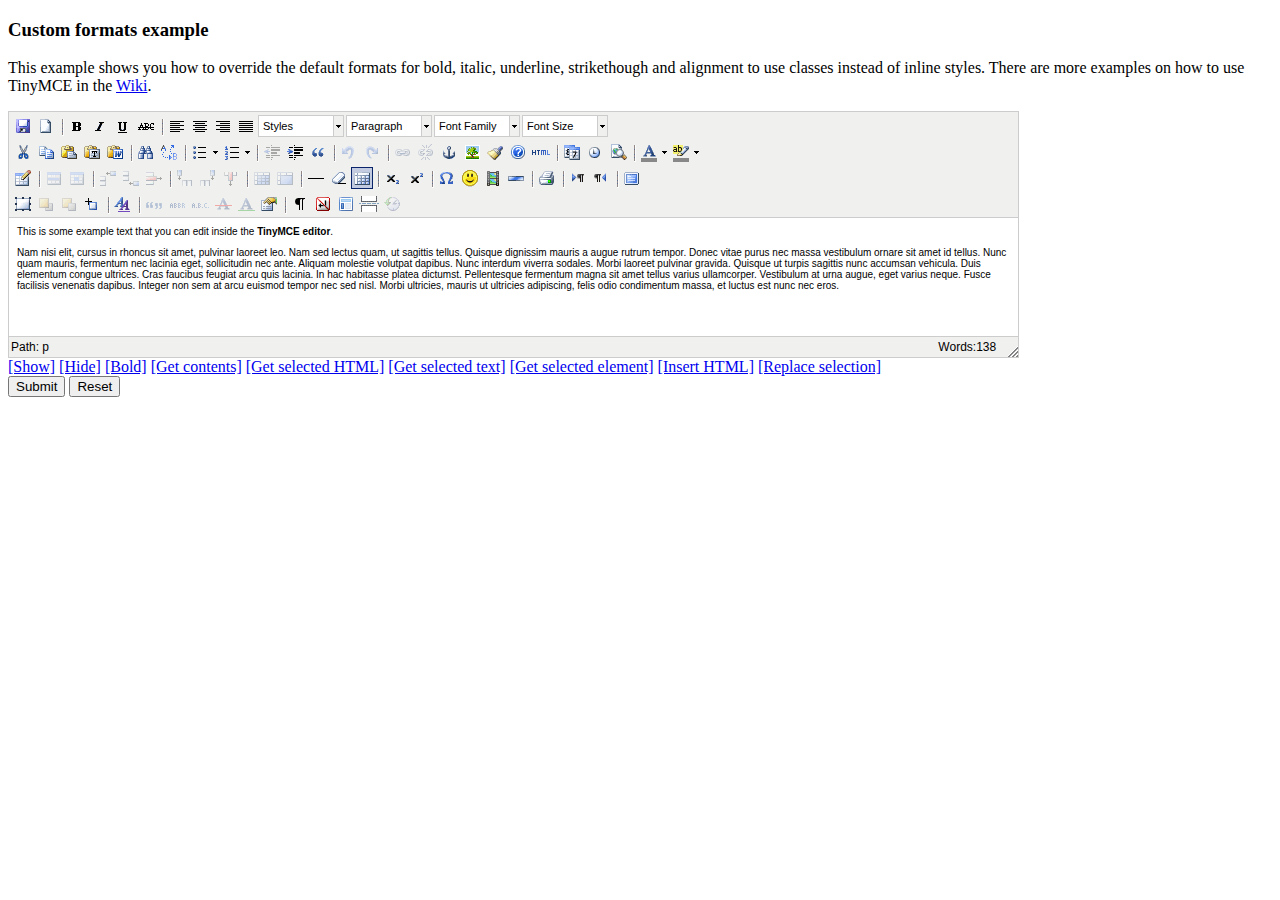
<file: staticfiles/grappelli/tinymce/examples/custom_formats.html>
<!DOCTYPE html PUBLIC "-//W3C//DTD XHTML 1.0 Strict//EN" "http://www.w3.org/TR/xhtml1/DTD/xhtml1-strict.dtd">
<html xmlns="http://www.w3.org/1999/xhtml">
<head>
<title>Custom formats example</title>

<!-- TinyMCE -->
<script type="text/javascript" src="../jscripts/tiny_mce/tiny_mce.js"></script>
<script type="text/javascript">
	tinyMCE.init({
		// General options
		mode : "textareas",
		theme : "advanced",
		plugins : "autolink,lists,pagebreak,style,layer,table,save,advhr,advimage,advlink,emotions,iespell,inlinepopups,insertdatetime,preview,media,searchreplace,print,contextmenu,paste,directionality,fullscreen,noneditable,visualchars,nonbreaking,xhtmlxtras,template,wordcount,advlist,autosave",

		// Theme options
		theme_advanced_buttons1 : "save,newdocument,|,bold,italic,underline,strikethrough,|,justifyleft,justifycenter,justifyright,justifyfull,styleselect,formatselect,fontselect,fontsizeselect",
		theme_advanced_buttons2 : "cut,copy,paste,pastetext,pasteword,|,search,replace,|,bullist,numlist,|,outdent,indent,blockquote,|,undo,redo,|,link,unlink,anchor,image,cleanup,help,code,|,insertdate,inserttime,preview,|,forecolor,backcolor",
		theme_advanced_buttons3 : "tablecontrols,|,hr,removeformat,visualaid,|,sub,sup,|,charmap,emotions,iespell,media,advhr,|,print,|,ltr,rtl,|,fullscreen",
		theme_advanced_buttons4 : "insertlayer,moveforward,movebackward,absolute,|,styleprops,|,cite,abbr,acronym,del,ins,attribs,|,visualchars,nonbreaking,template,pagebreak,restoredraft",
		theme_advanced_toolbar_location : "top",
		theme_advanced_toolbar_align : "left",
		theme_advanced_statusbar_location : "bottom",
		theme_advanced_resizing : true,

		// Example content CSS (should be your site CSS)
		content_css : "css/content.css",

		// Drop lists for link/image/media/template dialogs
		template_external_list_url : "lists/template_list.js",
		external_link_list_url : "lists/link_list.js",
		external_image_list_url : "lists/image_list.js",
		media_external_list_url : "lists/media_list.js",

		// Style formats
		style_formats : [
			{title : 'Bold text', inline : 'b'},
			{title : 'Red text', inline : 'span', styles : {color : '#ff0000'}},
			{title : 'Red header', block : 'h1', styles : {color : '#ff0000'}},
			{title : 'Example 1', inline : 'span', classes : 'example1'},
			{title : 'Example 2', inline : 'span', classes : 'example2'},
			{title : 'Table styles'},
			{title : 'Table row 1', selector : 'tr', classes : 'tablerow1'}
		],

		formats : {
			alignleft : {selector : 'p,h1,h2,h3,h4,h5,h6,td,th,div,ul,ol,li,table,img', classes : 'left'},
			aligncenter : {selector : 'p,h1,h2,h3,h4,h5,h6,td,th,div,ul,ol,li,table,img', classes : 'center'},
			alignright : {selector : 'p,h1,h2,h3,h4,h5,h6,td,th,div,ul,ol,li,table,img', classes : 'right'},
			alignfull : {selector : 'p,h1,h2,h3,h4,h5,h6,td,th,div,ul,ol,li,table,img', classes : 'full'},
			bold : {inline : 'span', 'classes' : 'bold'},
			italic : {inline : 'span', 'classes' : 'italic'},
			underline : {inline : 'span', 'classes' : 'underline', exact : true},
			strikethrough : {inline : 'del'}
		},

		// Replace values for the template plugin
		template_replace_values : {
			username : "Some User",
			staffid : "991234"
		}
	});
</script>
<!-- /TinyMCE -->

</head>
<body>

<form method="post" action="http://tinymce.moxiecode.com/dump.php?example=true">
	<div>
		<h3>Custom formats example</h3>

		<p>
			This example shows you how to override the default formats for bold, italic, underline, strikethough and alignment to use classes instead of inline styles.
			There are more examples on how to use TinyMCE in the <a href="http://tinymce.moxiecode.com/examples/">Wiki</a>.
		</p>

		<!-- Gets replaced with TinyMCE, remember HTML in a textarea should be encoded -->
		<div>
			<textarea id="elm1" name="elm1" rows="15" cols="80" style="width: 80%">
				&lt;p&gt;
					This is some example text that you can edit inside the &lt;strong&gt;TinyMCE editor&lt;/strong&gt;.
				&lt;/p&gt;
				&lt;p&gt;
				Nam nisi elit, cursus in rhoncus sit amet, pulvinar laoreet leo. Nam sed lectus quam, ut sagittis tellus. Quisque dignissim mauris a augue rutrum tempor. Donec vitae purus nec massa vestibulum ornare sit amet id tellus. Nunc quam mauris, fermentum nec lacinia eget, sollicitudin nec ante. Aliquam molestie volutpat dapibus. Nunc interdum viverra sodales. Morbi laoreet pulvinar gravida. Quisque ut turpis sagittis nunc accumsan vehicula. Duis elementum congue ultrices. Cras faucibus feugiat arcu quis lacinia. In hac habitasse platea dictumst. Pellentesque fermentum magna sit amet tellus varius ullamcorper. Vestibulum at urna augue, eget varius neque. Fusce facilisis venenatis dapibus. Integer non sem at arcu euismod tempor nec sed nisl. Morbi ultricies, mauris ut ultricies adipiscing, felis odio condimentum massa, et luctus est nunc nec eros.
				&lt;/p&gt;
			</textarea>
		</div>

		<!-- Some integration calls -->
		<a href="javascript:;" onmousedown="tinyMCE.get('elm1').show();">[Show]</a>
		<a href="javascript:;" onmousedown="tinyMCE.get('elm1').hide();">[Hide]</a>
		<a href="javascript:;" onmousedown="tinyMCE.get('elm1').execCommand('Bold');">[Bold]</a>
		<a href="javascript:;" onmousedown="alert(tinyMCE.get('elm1').getContent());">[Get contents]</a>
		<a href="javascript:;" onmousedown="alert(tinyMCE.get('elm1').selection.getContent());">[Get selected HTML]</a>
		<a href="javascript:;" onmousedown="alert(tinyMCE.get('elm1').selection.getContent({format : 'text'}));">[Get selected text]</a>
		<a href="javascript:;" onmousedown="alert(tinyMCE.get('elm1').selection.getNode().nodeName);">[Get selected element]</a>
		<a href="javascript:;" onmousedown="tinyMCE.execCommand('mceInsertContent',false,'<b>Hello world!!</b>');">[Insert HTML]</a>
		<a href="javascript:;" onmousedown="tinyMCE.execCommand('mceReplaceContent',false,'<b>{$selection}</b>');">[Replace selection]</a>

		<br />
		<input type="submit" name="save" value="Submit" />
		<input type="reset" name="reset" value="Reset" />
	</div>
</form>
<script type="text/javascript">
if (document.location.protocol == 'file:') {
	alert("The examples might not work properly on the local file system due to security settings in your browser. Please use a real webserver.");
}
</script>
</body>
</html>
</file>
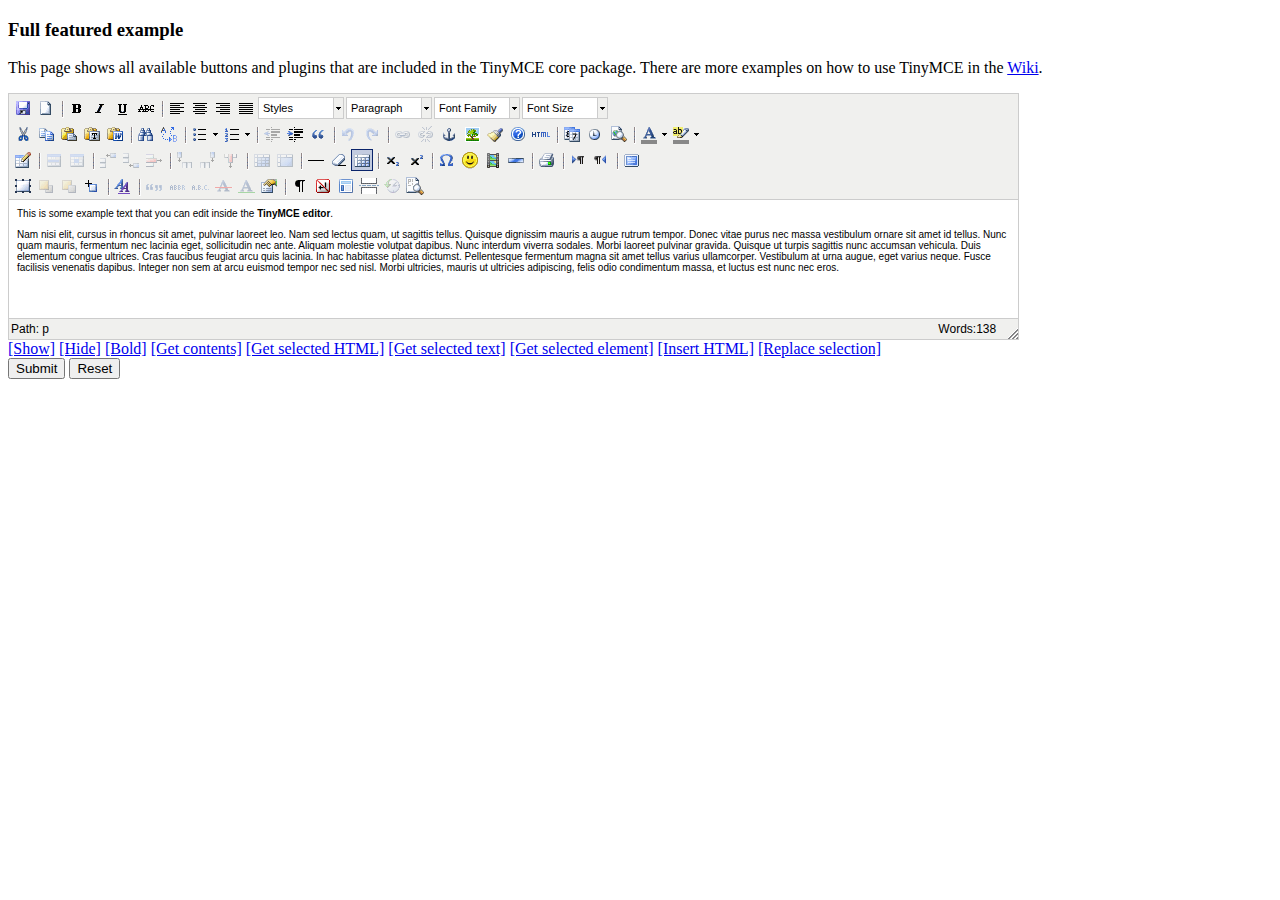
<file: staticfiles/grappelli/tinymce/examples/full.html>
<!DOCTYPE html PUBLIC "-//W3C//DTD XHTML 1.0 Strict//EN" "http://www.w3.org/TR/xhtml1/DTD/xhtml1-strict.dtd">
<html xmlns="http://www.w3.org/1999/xhtml">
<head>
<title>Full featured example</title>
<meta http-equiv="X-UA-Compatible" content="IE=edge" />
<!-- TinyMCE -->
<script type="text/javascript" src="../jscripts/tiny_mce/tiny_mce.js"></script>
<script type="text/javascript">
	tinyMCE.init({
		// General options
		mode : "textareas",
		theme : "advanced",
		plugins : "autolink,lists,pagebreak,style,layer,table,save,advhr,advimage,advlink,emotions,iespell,inlinepopups,insertdatetime,preview,media,searchreplace,print,contextmenu,paste,directionality,fullscreen,noneditable,visualchars,nonbreaking,xhtmlxtras,template,wordcount,advlist,autosave,visualblocks",

		// Theme options
		theme_advanced_buttons1 : "save,newdocument,|,bold,italic,underline,strikethrough,|,justifyleft,justifycenter,justifyright,justifyfull,styleselect,formatselect,fontselect,fontsizeselect",
		theme_advanced_buttons2 : "cut,copy,paste,pastetext,pasteword,|,search,replace,|,bullist,numlist,|,outdent,indent,blockquote,|,undo,redo,|,link,unlink,anchor,image,cleanup,help,code,|,insertdate,inserttime,preview,|,forecolor,backcolor",
		theme_advanced_buttons3 : "tablecontrols,|,hr,removeformat,visualaid,|,sub,sup,|,charmap,emotions,iespell,media,advhr,|,print,|,ltr,rtl,|,fullscreen",
		theme_advanced_buttons4 : "insertlayer,moveforward,movebackward,absolute,|,styleprops,|,cite,abbr,acronym,del,ins,attribs,|,visualchars,nonbreaking,template,pagebreak,restoredraft,visualblocks",
		theme_advanced_toolbar_location : "top",
		theme_advanced_toolbar_align : "left",
		theme_advanced_statusbar_location : "bottom",
		theme_advanced_resizing : true,

		// Example content CSS (should be your site CSS)
		content_css : "css/content.css",

		// Drop lists for link/image/media/template dialogs
		template_external_list_url : "lists/template_list.js",
		external_link_list_url : "lists/link_list.js",
		external_image_list_url : "lists/image_list.js",
		media_external_list_url : "lists/media_list.js",

		// Style formats
		style_formats : [
			{title : 'Bold text', inline : 'b'},
			{title : 'Red text', inline : 'span', styles : {color : '#ff0000'}},
			{title : 'Red header', block : 'h1', styles : {color : '#ff0000'}},
			{title : 'Example 1', inline : 'span', classes : 'example1'},
			{title : 'Example 2', inline : 'span', classes : 'example2'},
			{title : 'Table styles'},
			{title : 'Table row 1', selector : 'tr', classes : 'tablerow1'}
		],

		// Replace values for the template plugin
		template_replace_values : {
			username : "Some User",
			staffid : "991234"
		}
	});
</script>
<!-- /TinyMCE -->

</head>
<body role="application">

<form method="post" action="http://tinymce.moxiecode.com/dump.php?example=true">
	<div>
		<h3>Full featured example</h3>

		<p>
			This page shows all available buttons and plugins that are included in the TinyMCE core package.
			There are more examples on how to use TinyMCE in the <a href="http://tinymce.moxiecode.com/examples/">Wiki</a>.
		</p>

		<!-- Gets replaced with TinyMCE, remember HTML in a textarea should be encoded -->
		<div>
			<textarea id="elm1" name="elm1" rows="15" cols="80" style="width: 80%">
				&lt;p&gt;
					This is some example text that you can edit inside the &lt;strong&gt;TinyMCE editor&lt;/strong&gt;.
				&lt;/p&gt;
				&lt;p&gt;
				Nam nisi elit, cursus in rhoncus sit amet, pulvinar laoreet leo. Nam sed lectus quam, ut sagittis tellus. Quisque dignissim mauris a augue rutrum tempor. Donec vitae purus nec massa vestibulum ornare sit amet id tellus. Nunc quam mauris, fermentum nec lacinia eget, sollicitudin nec ante. Aliquam molestie volutpat dapibus. Nunc interdum viverra sodales. Morbi laoreet pulvinar gravida. Quisque ut turpis sagittis nunc accumsan vehicula. Duis elementum congue ultrices. Cras faucibus feugiat arcu quis lacinia. In hac habitasse platea dictumst. Pellentesque fermentum magna sit amet tellus varius ullamcorper. Vestibulum at urna augue, eget varius neque. Fusce facilisis venenatis dapibus. Integer non sem at arcu euismod tempor nec sed nisl. Morbi ultricies, mauris ut ultricies adipiscing, felis odio condimentum massa, et luctus est nunc nec eros.
				&lt;/p&gt;
			</textarea>
		</div>

		<!-- Some integration calls -->
		<a href="javascript:;" onclick="tinyMCE.get('elm1').show();return false;">[Show]</a>
		<a href="javascript:;" onclick="tinyMCE.get('elm1').hide();return false;">[Hide]</a>
		<a href="javascript:;" onclick="tinyMCE.get('elm1').execCommand('Bold');return false;">[Bold]</a>
		<a href="javascript:;" onclick="alert(tinyMCE.get('elm1').getContent());return false;">[Get contents]</a>
		<a href="javascript:;" onclick="alert(tinyMCE.get('elm1').selection.getContent());return false;">[Get selected HTML]</a>
		<a href="javascript:;" onclick="alert(tinyMCE.get('elm1').selection.getContent({format : 'text'}));return false;">[Get selected text]</a>
		<a href="javascript:;" onclick="alert(tinyMCE.get('elm1').selection.getNode().nodeName);return false;">[Get selected element]</a>
		<a href="javascript:;" onclick="tinyMCE.execCommand('mceInsertContent',false,'<b>Hello world!!</b>');return false;">[Insert HTML]</a>
		<a href="javascript:;" onclick="tinyMCE.execCommand('mceReplaceContent',false,'<b>{$selection}</b>');return false;">[Replace selection]</a>

		<br />
		<input type="submit" name="save" value="Submit" />
		<input type="reset" name="reset" value="Reset" />
	</div>
</form>

<script type="text/javascript">
if (document.location.protocol == 'file:') {
	alert("The examples might not work properly on the local file system due to security settings in your browser. Please use a real webserver.");
}
</script>
</body>
</html>
</file>
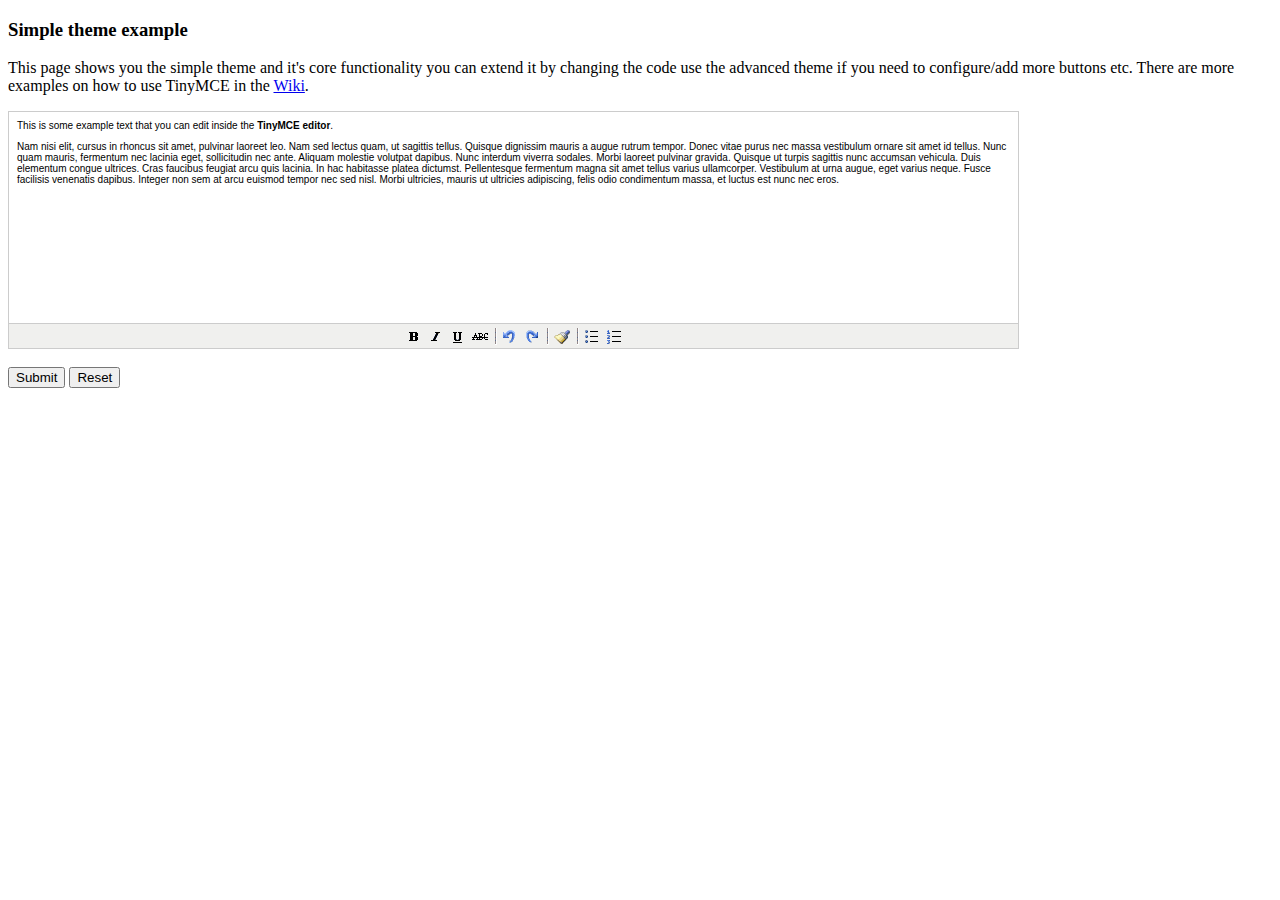
<file: staticfiles/grappelli/tinymce/examples/simple.html>
<!DOCTYPE html PUBLIC "-//W3C//DTD XHTML 1.0 Strict//EN" "http://www.w3.org/TR/xhtml1/DTD/xhtml1-strict.dtd">
<html xmlns="http://www.w3.org/1999/xhtml">
<head>
<title>Simple theme example</title>

<!-- TinyMCE -->
<script type="text/javascript" src="../jscripts/tiny_mce/tiny_mce.js"></script>
<script type="text/javascript">
	tinyMCE.init({
		mode : "textareas",
		theme : "simple"
	});
</script>
<!-- /TinyMCE -->

</head>
<body>

<form method="post" action="http://tinymce.moxiecode.com/dump.php?example=true">
	<h3>Simple theme example</h3>

	<p>
		This page shows you the simple theme and it's core functionality you can extend it by changing the code use the advanced theme if you need to configure/add more buttons etc.
		There are more examples on how to use TinyMCE in the <a href="http://tinymce.moxiecode.com/examples/">Wiki</a>.
	</p>

	<!-- Gets replaced with TinyMCE, remember HTML in a textarea should be encoded -->
	<textarea id="elm1" name="elm1" rows="15" cols="80" style="width: 80%">
		&lt;p&gt;
			This is some example text that you can edit inside the &lt;strong&gt;TinyMCE editor&lt;/strong&gt;.
		&lt;/p&gt;
		&lt;p&gt;
		Nam nisi elit, cursus in rhoncus sit amet, pulvinar laoreet leo. Nam sed lectus quam, ut sagittis tellus. Quisque dignissim mauris a augue rutrum tempor. Donec vitae purus nec massa vestibulum ornare sit amet id tellus. Nunc quam mauris, fermentum nec lacinia eget, sollicitudin nec ante. Aliquam molestie volutpat dapibus. Nunc interdum viverra sodales. Morbi laoreet pulvinar gravida. Quisque ut turpis sagittis nunc accumsan vehicula. Duis elementum congue ultrices. Cras faucibus feugiat arcu quis lacinia. In hac habitasse platea dictumst. Pellentesque fermentum magna sit amet tellus varius ullamcorper. Vestibulum at urna augue, eget varius neque. Fusce facilisis venenatis dapibus. Integer non sem at arcu euismod tempor nec sed nisl. Morbi ultricies, mauris ut ultricies adipiscing, felis odio condimentum massa, et luctus est nunc nec eros.
		&lt;/p&gt;
	</textarea>

	<br />
	<input type="submit" name="save" value="Submit" />
	<input type="reset" name="reset" value="Reset" />
</form>
<script type="text/javascript">
if (document.location.protocol == 'file:') {
	alert("The examples might not work properly on the local file system due to security settings in your browser. Please use a real webserver.");
}
</script>
</body>
</html>
</file>
